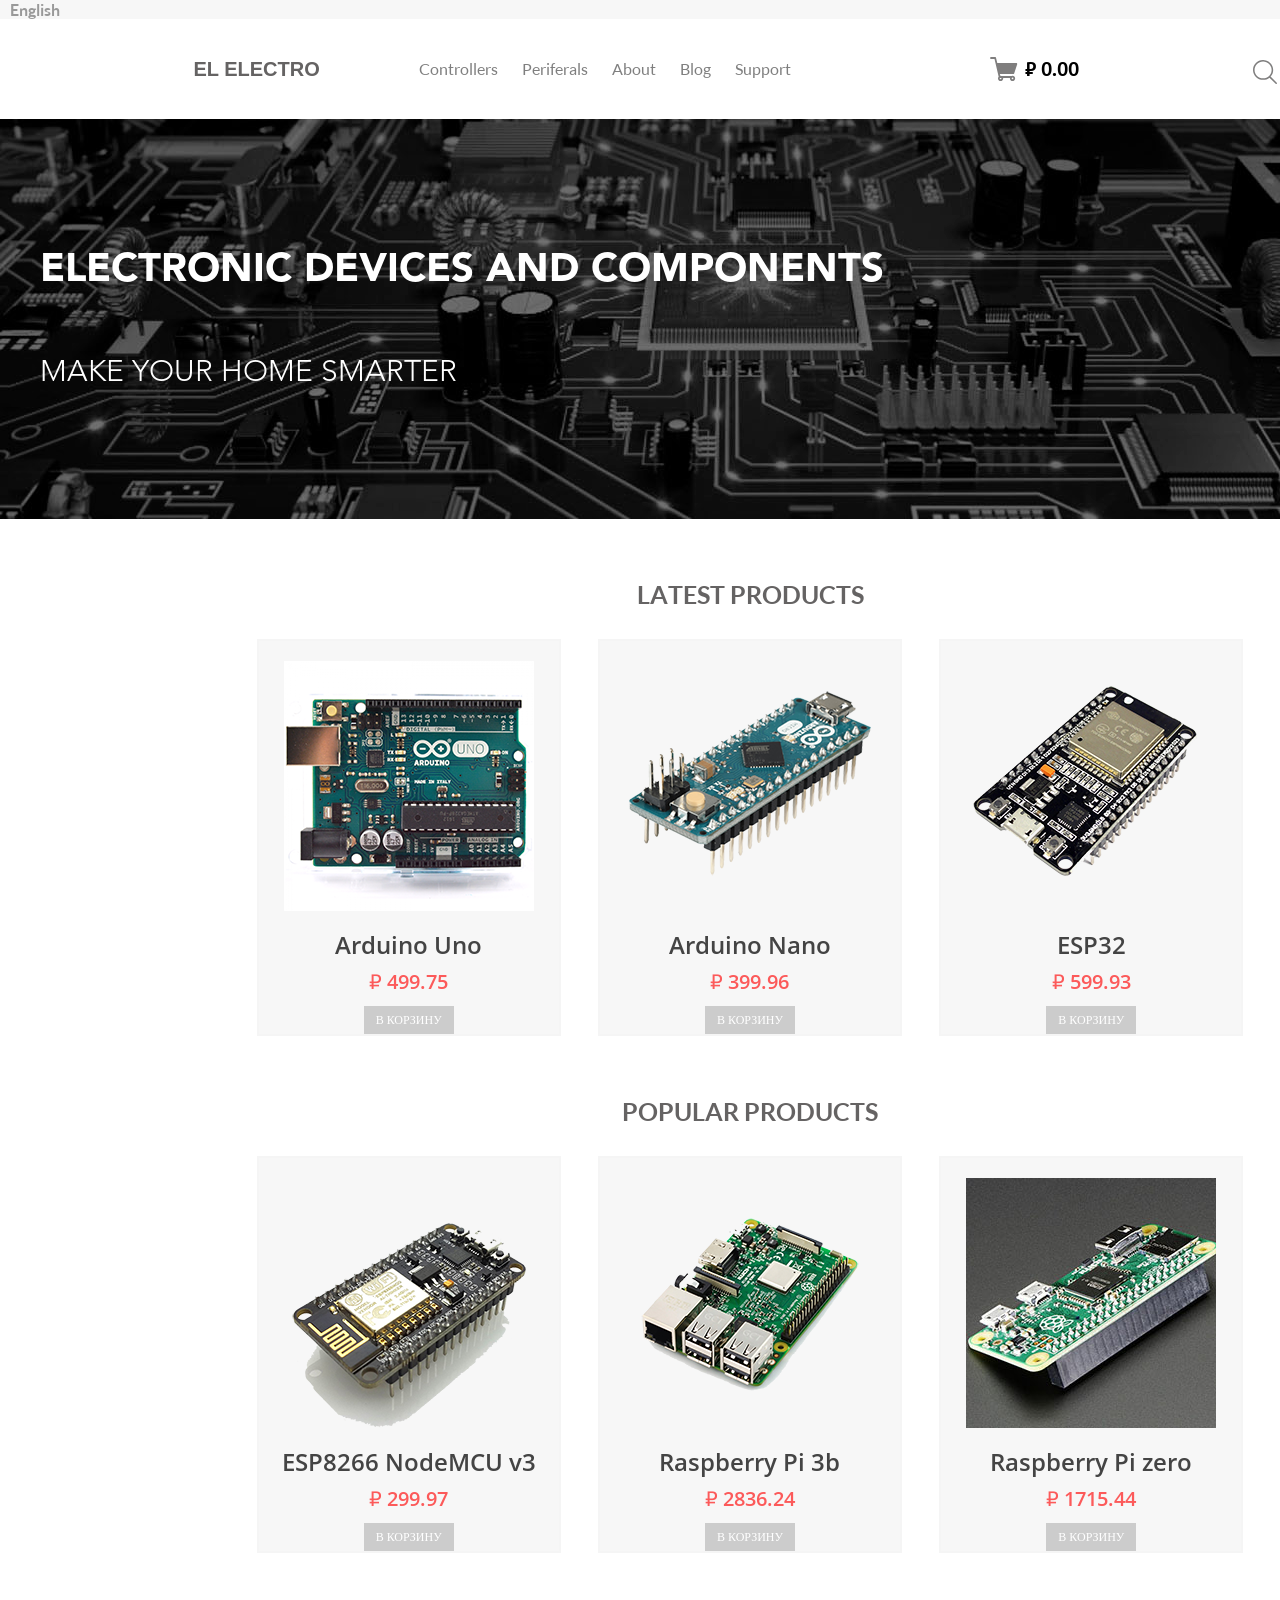
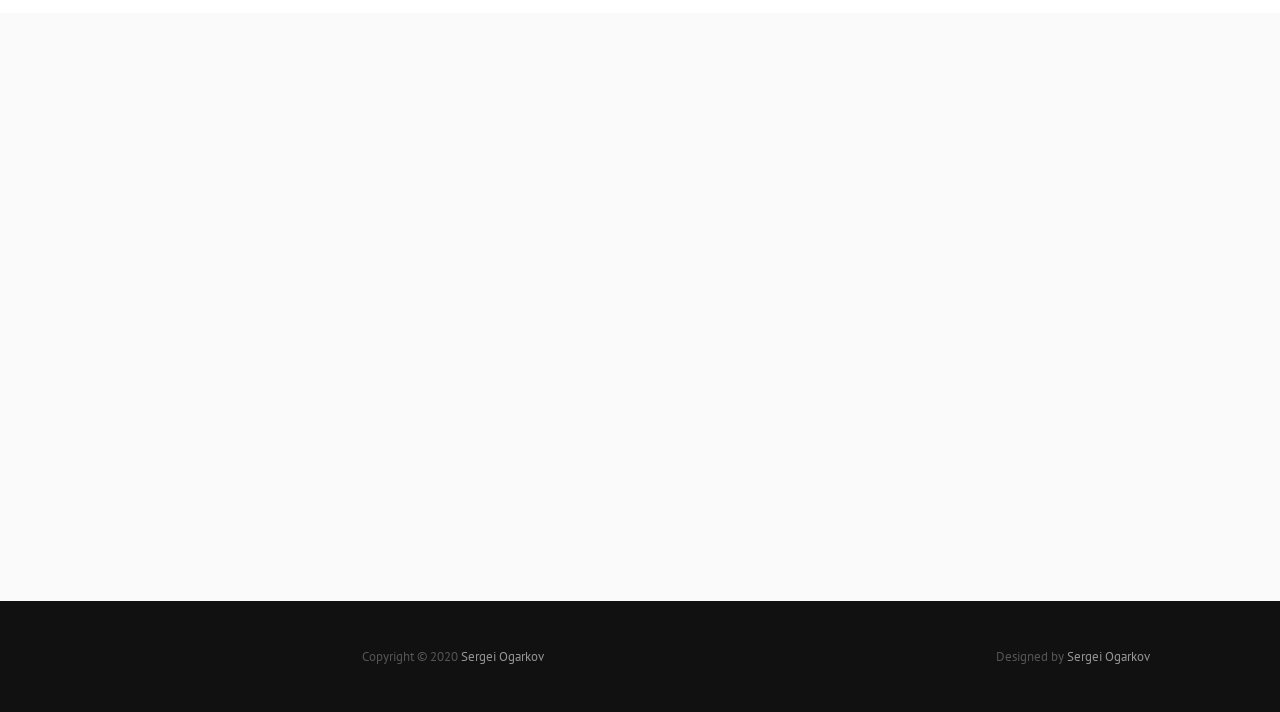
<file: web/index.html>
<!DOCTYPE html>
<html lang="en">

<head>
    <meta charset="UTF-8">
    <meta name="viewport" content="width=device-width, initial-scale=1">
    <title>HTML5 CSS3 portfolio</title>
    <link rel="stylesheet" href="./css/style.css">
    <script src="./js/jquery-3.5.1.min.js"></script>
    <script src="./js/app.js"></script>
    <script src="./js/main.js"></script>
    <script>
        window.onload = init;

    </script>
</head>

<body>
    <div class="container">
        <header class="page-header">
            <div class="page-header-top-menu">
                <a href="" id="lang">English</a>
                <a href="" id="myAccount">Sign in</a>
            </div>
            <div class="page-header-wrp">
                <a class="page-header-logo" href="#">
                    <span class="page-header-logo-txt">EL ELECTRO</span>
                </a>
                <nav class="page-header-nav" id="nav">
                    <input id="menu__toggle" type="checkbox" />
                    <label class="page-header-nav-mobile-menu-btn" for="menu__toggle">
                        <span></span>
                    </label>
<!--
                    <ul class="page-header-nav-menu">
                        <li class="page-header-nav-item"><a class="page-header-nav-item-link" href="#">Controllers</a>
                            <ul class="page-header-nav-item-submenu">
                                <li class="page-header-nav-item-submenu-item"><a class="page-header-nav-item-link" href="#">ESP</a></li>
                                <li class="page-header-nav-item-submenu-item"><a class="page-header-nav-item-link" href="#">Arduino</a></li>
                                <li class="page-header-nav-item-submenu-item"><a class="page-header-nav-item-link" href="#">Raspberry</a></li>
                            </ul>
                        </li>
                        <li class="page-header-nav-item"><a class="page-header-nav-item-link" href="#">Periferals</a></li>
                        <li class="page-header-nav-item"><a class="page-header-nav-item-link" href="#portfolio">About</a></li>
                        <li class="page-header-nav-item"><a class="page-header-nav-item-link" href="#posts">Blog</a></li>
                        <li class="page-header-nav-item"><a class="page-header-nav-item-link" href="#">Support</a></li>
                    </ul>
-->
                </nav>
                <button class="page-header-cart">
                    <svg class="page-header-cart-svg" xmlns="http://www.w3.org/2000/svg" xmlns:xlink="http://www.w3.org/1999/xlink" width="30" height="24">
                        <path d="M27.198,7.184 L24.165,16.382 C24.051,16.745 23.715,16.991 23.334,16.991 L9.873,16.991 L10.325,18.894 C10.410,18.886 10.493,18.868 10.581,18.868 C10.809,18.868 11.026,18.907 11.237,18.962 L21.839,18.962 C21.845,18.962 21.850,18.966 21.856,18.966 C22.071,18.909 22.293,18.868 22.526,18.868 C23.967,18.868 25.138,20.040 25.138,21.481 C25.138,22.922 23.967,24.094 22.526,24.094 C21.085,24.094 19.913,22.922 19.913,21.481 C19.913,21.289 19.937,21.103 19.977,20.923 L13.130,20.923 C13.170,21.103 13.193,21.289 13.193,21.481 C13.193,22.922 12.021,24.094 10.581,24.094 C9.139,24.094 7.968,22.922 7.968,21.481 C7.968,20.796 8.238,20.177 8.671,19.711 L4.518,2.013 L0.996,2.013 C0.514,2.013 0.125,1.436 0.125,0.955 C0.125,0.474 0.514,-0.010 0.996,-0.010 L5.214,-0.010 C5.621,-0.010 5.974,0.554 6.064,0.950 L7.275,6.051 L26.368,6.051 C26.645,6.051 26.906,6.184 27.070,6.407 C27.234,6.631 27.282,6.919 27.198,7.184 ZM22.526,22.352 C23.007,22.352 23.397,21.961 23.397,21.481 C23.397,21.001 23.007,20.610 22.526,20.610 C22.512,20.610 22.501,20.617 22.487,20.618 C22.324,20.790 22.105,20.901 21.878,20.913 C21.744,21.067 21.655,21.262 21.655,21.481 C21.655,21.961 22.046,22.352 22.526,22.352 ZM10.581,22.352 C11.061,22.352 11.451,21.961 11.451,21.481 C11.451,21.266 11.364,21.075 11.235,20.923 L9.926,20.923 C9.796,21.075 9.709,21.266 9.709,21.481 C9.709,21.961 10.100,22.352 10.581,22.352 Z" />
                    </svg>
                    <span class="page-header-cart-cost" id="cart-cost">&#8399; 0.00</span>
<!--
                    <ul id="cartManagementMenu" class="page-header-cart-actions">
                        <li><a id="viewCart" class="page-header-nav-item-link" href="#">View items</a></li>
                        <li><a id="clearCart" class="page-header-nav-item-link" href="#">Clear cart</a></li>
                    </ul>
-->

                </button>
                <form class="page-header-search" action="search.php" method="post">
                    <label for="site-search" class="page-header-search-label">
                        <svg class="page-header-search-svg" xmlns="http://www.w3.org/2000/svg" xmlns:xlink="http://www.w3.org/1999/xlink" width="24" height="24">
                            <path d="M23.762,22.681 L17.569,16.586 C19.190,14.825 20.187,12.494 20.187,9.929 C20.186,4.443 15.668,-0.002 10.093,-0.002 C4.519,-0.002 0.001,4.443 0.001,9.929 C0.001,15.416 4.519,19.862 10.093,19.862 C12.502,19.862 14.711,19.028 16.446,17.644 L22.663,23.763 C22.966,24.062 23.458,24.062 23.761,23.763 C24.065,23.464 24.065,22.979 23.762,22.681 ZM10.093,18.334 C5.377,18.334 1.553,14.572 1.553,9.929 C1.553,5.288 5.377,1.525 10.093,1.525 C14.810,1.525 18.633,5.288 18.633,9.929 C18.633,14.572 14.810,18.334 10.093,18.334 Z" />
                        </svg>

                    </label>
                    <input type="search" id="site-search" class="page-header-search-input">
                </form>
            </div>
            <section class="page-header-banner">
                <span class="page-header-banner-caption">Electronic Devices And Components</span>
                <span class="page-header-banner-text">Make your home smarter</span>
            </section>
        </header>
        <main>
            <section class="main-section">
                <span class="main-section-header">Latest Products</span>
                <div id = "latestList" class="main-section-items">
<!--
                    <div class="product-item">
                        <img src="./img/small/Arduino%20Uno.png" width="250" height="250">
                        <div class="product-item-spec">
                            <h3>Arduino Uno</h3>
                            <span class="product-item-spec-price">₽ 499</span>
                            <a href="" class="product-item-spec-button">В корзину</a>
                        </div>
                    </div>
                    <div class="product-item">
                        <img src="./img/small/arduino-nano-atmega328.png" width="250" height="250">
                        <div class="product-item-spec">
                            <h3>Arduino Nano</h3>
                            <span class="product-item-spec-price">₽ 499</span>
                            <a href="" class="product-item-spec-button">В корзину</a>
                        </div>
                    </div>
                    <div class="product-item">
                        <img src="./img/small/esp32.png" width="250" height="250">
                        <div class="product-item-spec">
                            <h3>ESP32</h3>
                            <span class="product-item-spec-price">₽ 499</span>
                            <a href="" class="product-item-spec-button">В корзину</a>
                        </div>
                    </div>
-->
                </div>
            </section>
            <section class="main-section">
                <span class="main-section-header">Popular products</span>
                <div id = "popularList" class="main-section-items">
<!--
                    <div class="product-item">
                        <img src="./img/small/esp8266%20NodeMCU.png" width="250" height="250">
                        <div class="product-item-spec">
                            <h3>ESP8266 NodeMCU v3</h3>
                            <span class="product-item-spec-price">₽ 499</span>
                            <a href="" class="product-item-spec-button">В корзину</a>
                        </div>
                    </div>
                    <div class="product-item">
                        <img src="./img/small/raspberry_pi_3_b.png" width="250" height="250">
                        <div class="product-item-spec">
                            <h3>Raspberry Pi 3b</h3>
                            <span class="product-item-spec-price">₽ 499</span>
                            <a href="" class="product-item-spec-button">В корзину</a>
                        </div>
                    </div>
                    <div class="product-item">
                        <img src="./img/small/raspberry_pi_zero.jpg" width="250" height="250">
                        <div class="product-item-spec">
                            <h3>Raspberry Pi zero</h3>
                            <span class="product-item-spec-price">₽ 499</span>
                            <a href="" class="product-item-spec-button">В корзину</a>
                        </div>
                    </div>
-->
                </div>
            </section>
        </main>
        <footer class="footer">
            <section class="footer-misc">
            </section>
            <section class="footer-copyright">
                <div class="footer-copyright-wrp">
                    <a href="#" class="footer-copyright-txt">Copyright &copy; 2020 <span class="footer-copyright-txt-name">Sergei Ogarkov</span></a>
                </div>
                <div class="footer-copyright-wrp">
                    <a href="#" class="footer-copyright-txt">Designed by <span class="footer-copyright-txt-name">Sergei Ogarkov</span></a>
                </div>
            </section>
        </footer>
    </div>
    <script>
        $('#menu__toggle').on('change', function() {
            if ($(this).prop('checked')) {
                $(".container").addClass("fixed");
            } else {
                $(".container").removeClass("fixed");
            }
        }).trigger("change");
        var menu_links = document.querySelectorAll("a.page-header-nav-item-link");
        for (var i = 0; i < menu_links.length; i++) {
            menu_links[i].addEventListener("click", function() {
                $('#menu__toggle').prop('checked', false);
                $(".container").removeClass("fixed");
            });
        }

    </script>
</body>

</html>
</file>
<file: web/css/style.css>
/* Generated by less 3.11.1 */
@font-face {
  font-family: 'Lato-Regular';
  src: local('Lato Regular'), local('Lato-Regular'), url('../fonts/lato/Lato-Regular.woff') format('woff'), url('../fonts/lato/Lato-Regular.ttf') format('truetype');
  font-weight: 100;
  font-style: normal;
}
@font-face {
  font-family: 'Lato-Bold';
  src: local('Lato Bold'), local('Lato-Bold'), url('../fonts/lato/Lato-Bold.woff') format('woff'), url('../fonts/lato/Lato-Bold.ttf') format('truetype');
  font-weight: 400;
  font-style: normal;
}
@font-face {
  font-family: 'AvenirLTStd-Black';
  src: local('AvenirLTStd Black'), local('AvenirLTStd-Black'), url('../fonts/AvenirLT/AvenirLTStd-Black.woff') format('woff');
  font-weight: normal;
  font-style: normal;
}
@font-face {
  font-family: 'AvenirLTStd-Light';
  src: local('AvenirLTStd Light'), local('AvenirLTStd-Light'), url('../fonts/AvenirLT/AvenirLTStd-Light.woff') format('woff');
  font-weight: normal;
  font-style: normal;
}
@font-face {
  font-family: 'OpenSans-Semibold';
  src: local('OpenSans Semibold'), local('OpenSans-Semibold'), url('../fonts/OpenSans/OpenSans-Semibold.eot') format('eot'), url('../fonts/OpenSans/OpenSans-Semibold.woff') format('woff'), url('../fonts/OpenSans/OpenSans-Semibold.ttf') format('truetype');
  font-weight: 500;
  font-style: normal;
}
@font-face {
  font-family: 'PTSans-Regular';
  src: local('PTSans Regular'), local('PTSans-Regular'), url('../fonts/PTSans/PTSans-Regular.ttf') format('truetype');
  font-weight: normal;
  font-style: normal;
}
@font-face {
  font-family: 'PTSans-Bold';
  src: local('PTSans Bold'), local('PTSans-Bold'), url('../fonts/PTSans/PTSans-Bold.ttf') format('truetype');
  font-weight: normal;
  font-style: normal;
}
@font-face {
  font-family: 'PTSans-BoldItalic';
  src: local('PTSans BoldItalic'), local('PTSans-BoldItalic'), url('../fonts/PTSans/PTSans-BoldItalic.ttf') format('truetype');
  font-weight: 400;
  font-style: normal;
}
@font-face {
  font-family: 'PTSans-Italic';
  src: local('PTSans Italic'), local('PTSans-Italic'), url('../fonts/PTSans/PTSans-Italic.ttf') format('truetype');
  font-weight: 400;
  font-style: normal;
}
body {
  margin: 0;
}
.container {
  width: 1500px;
  margin: 0 auto;
  box-sizing: border-box;
}
.invisible {
  display: none;
}
.fixed {
  position: fixed;
}
.product-item {
  width: 300px;
  text-align: center;
  border: 2px solid #F5F5F5;
  background: #f7f7f7;
  font-family: "OpenSans-Semibold";
  transition: 0.3s ease-in;
}
.product-item:hover {
  border-bottom: 2px solid #fc5a5a;
}
.product-item:hover .product-item-spec-button {
  background: #fc5a5a;
}
.product-item img {
  display: block;
  margin: 20px auto;
}
.product-item-spec {
  display: block;
  width: 100%;
}
.product-item-spec h3 {
  font-size: 24px;
  font-weight: 600;
  color: #444444;
  margin: 0 0 10px 0;
}
.product-item-spec-price {
  font-size: 20px;
  color: #fc5a5a;
  display: block;
  margin-bottom: 12px;
}
.product-item-spec-button {
  text-decoration: none;
  display: inline-block;
  padding: 0 12px;
  background: #cccccc;
  color: white;
  text-transform: uppercase;
  font-size: 12px;
  line-height: 28px;
  transition: 0.3s ease-in;
}
.page-header {
  background-color: #f7f7f7;
  top: 0;
}
.page-header-top-menu {
  display: flex;
  justify-content: space-between;
}
.page-header-top-menu a {
  font-family: "Lato-Bold";
  color: #999999;
  text-decoration: none;
  padding: 0 10px;
}
.page-header:after {
  content: "";
  display: block;
  width: 100%;
  clear: both;
}
.page-header-wrp {
  display: flex;
  width: 100%;
  align-items: center;
  justify-content: space-around;
  background-color: #ffffff;
  min-height: 100px;
}
.page-header-logo {
  display: flex;
  text-decoration: none;
  color: #666666;
  margin-left: 10%;
}
.page-header-logo-txt {
  font-size: 20px;
  font-family: "Arial";
  color: #656363;
  font-weight: bold;
  text-transform: uppercase;
  line-height: 1.2;
  text-align: center;
}
.page-header-logo:hover {
  color: #998675;
}
.page-header-logo:active {
  color: red;
}
.page-header-nav {
  display: flex;
  padding: 0;
}
.page-header-nav-mobile-menu-btn,
.page-header-nav #menu__toggle {
  display: none;
}
.page-header-nav-menu {
  display: flex;
  margin: 0;
  padding: 0;
  list-style: none;
}
.page-header-nav-item {
  box-sizing: border-box;
  display: flex;
  align-items: center;
  margin: 0 12px;
  padding: 0;
  position: relative;
}
.page-header-nav-item:hover .page-header-nav-item-submenu {
  visibility: visible;
  transition: all 1s ease-out 0.5s;
}
.page-header-nav-item-link {
  font-family: "Lato-Regular";
  font-size: 16px;
  color: #7f7f7f;
  text-decoration: none;
  line-height: 1.2;
  text-align: left;
}
.page-header-nav-item-link:hover {
  color: #c7b299;
}
.page-header-nav-item-link:active {
  color: red;
}
.page-header-nav-item-submenu {
  min-width: 150px;
  background: rgba(255, 255, 255, 0.99);
  border: 1px solid #f7f7f7;
  list-style: none;
  margin: 0;
  padding: 0;
  position: absolute;
  top: 18px;
  left: -3px;
  visibility: hidden;
}
.page-header-nav-item-submenu-item {
  margin: 25px;
}
.page-header-cart {
  display: flex;
  align-items: center;
  margin: 0 0 0 100px;
  padding: 0;
  background: transparent;
  border: none;
  font-family: "Arial";
  position: relative;
  min-width: 150px;
}
.page-header-cart:active,
.page-header-cart:focus {
  outline: none;
}
.page-header-cart-svg {
  fill: #7f7e7e;
}
.page-header-cart-cost {
  font-family: "PTSans-Bold";
  font-size: 20px;
  margin-left: 5px;
  color: black;
}
.page-header-cart:hover .page-header-cart-svg {
  fill: orange;
}
.page-header-cart:hover .page-header-cart-actions {
  visibility: visible;
}
.page-header-cart-actions {
  min-width: 150px;
  background: rgba(255, 255, 255, 0.99);
  border: 1px solid #f7f7f7;
  list-style: none;
  margin: 0;
  padding: 0;
  position: absolute;
  top: 26px;
  left: -3px;
  visibility: hidden;
}
.page-header-cart-actions li {
  margin: 10px;
  text-align: left;
}
.page-header-search {
  margin: 5px 0 0 26px;
  padding: 0 180px 0 0;
  position: relative;
}
.page-header-search-label {
  display: flex;
  align-items: center;
  width: 100%;
  min-height: 100%;
}
.page-header-search-svg {
  fill: #7f7e7e;
}
.page-header-search-input {
  transition: width 0.5s ease-in-out;
  width: 0;
  min-height: 0;
  padding: 5px;
  outline: none;
  box-sizing: border-box;
  background-color: transparent;
  border: none;
  position: absolute;
  top: 40px;
  color: #7f7e7e;
  font-size: 16px;
  text-transform: capitalize;
}
.page-header-search-input:focus {
  width: 250px;
  min-height: 40px;
  background-color: #fff;
  border: 1px solid #7f7e7e;
}
.page-header-search:hover .page-header-search-svg {
  fill: orange;
}
.page-header-banner {
  min-height: 400px;
  background-image: url('../img/banner-back.jpg');
  background-color: #edecec;
  display: flex;
  flex-direction: column;
  justify-content: center;
}
.page-header-banner-caption {
  font-size: 40px;
  font-family: "AvenirLTStd-Black";
  color: #ffffff;
  text-transform: uppercase;
  line-height: 1.2;
  text-align: left;
  margin: 30px 40px;
}
.page-header-banner-text {
  font-size: 30px;
  font-family: "AvenirLTStd-Light";
  color: #ffffff;
  text-transform: uppercase;
  line-height: 1.2;
  text-align: left;
  margin: 30px 40px;
}
.footer {
  width: 100%;
  min-height: 465px;
  background-color: #fbfafa;
}
.footer-misc {
  display: flex;
  justify-content: center;
  min-height: 508px;
  padding: 80px 0 0 0;
}
.footer-copyright {
  display: flex;
  align-items: center;
  justify-content: center;
  min-height: 111px;
  background-color: #111111;
  font-size: 13px;
  line-height: 1.538;
  font-family: "PTSans-Regular";
}
.footer-copyright-wrp {
  margin: 0;
  padding: 0;
}
.footer-copyright-wrp:last-child {
  margin: 0 0 0 441px;
}
.footer-copyright-txt {
  box-sizing: border-box;
  color: #555555;
  text-decoration: none;
  border-right: 1px solid #232323;
  margin: 0;
  padding: 0 13px 0 11px;
}
.footer-copyright-txt-name {
  color: #959595;
}
.footer-copyright-txt-highlight {
  color: #c7b299;
}
.footer-copyright-txt:first-child {
  padding: 0 13px 0 0;
}
.footer-copyright-txt:last-child {
  padding: 0 0 0 11px;
  border-right: none;
}
.main-section {
  width: 1024px;
  margin: 60px auto;
}
.main-section-header {
  display: block;
  margin: 0 auto;
  font-size: 25px;
  font-family: "Lato-Bold";
  color: #656363;
  font-weight: bold;
  text-transform: uppercase;
  line-height: 1.2;
  text-align: center;
}
.main-section-items {
  display: flex;
  margin-top: 30px;
  justify-content: space-around;
}
</file>
